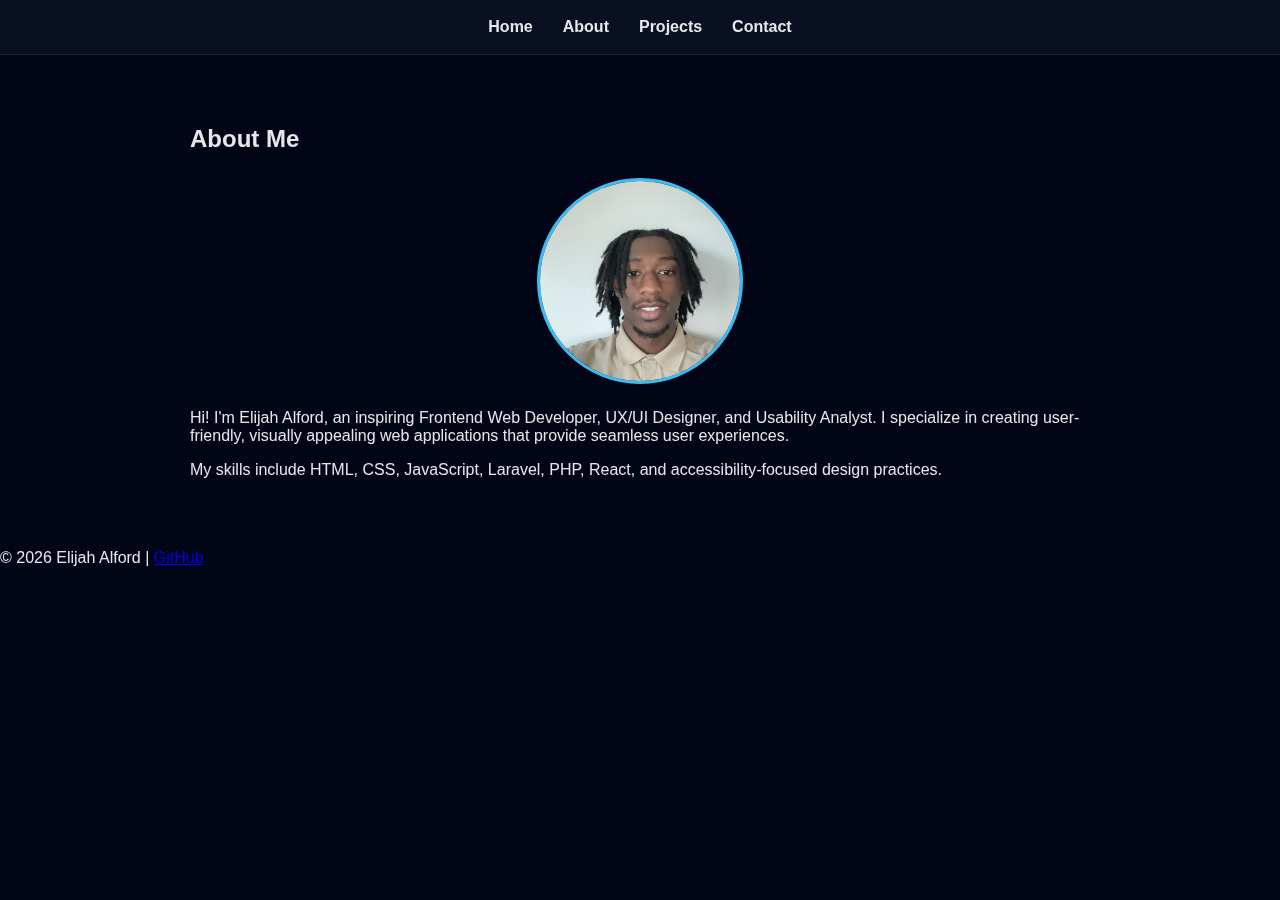
<file: about.html>
<!DOCTYPE html>
<html lang="en">
<head>
  <meta charset="UTF-8">
  <meta name="viewport" content="width=device-width, initial-scale=1.0">
  <title>About | Elijah Alford</title>
  <link rel="stylesheet" href="style.css">
</head>
<body>

  <!-- Navbar -->
  <nav>
    <ul>
      <li><a href="index.html">Home</a></li>
      <li><a href="about.html">About</a></li>
      <li><a href="projects.html">Projects</a></li>
      <li><a href="contact.html">Contact</a></li>
    </ul>
  </nav>

  <!-- About Section -->
  <section class="about">
    <h2>About Me</h2>
    <img src="images/profile1.jpg" alt="Elijah Alford" class="profile-pic">
    <p>Hi! I'm Elijah Alford, an inspiring Frontend Web Developer, UX/UI Designer, and Usability Analyst. I specialize in creating user-friendly, visually appealing web applications that provide seamless user experiences.</p>
    <p>My skills include HTML, CSS, JavaScript, Laravel, PHP, React, and accessibility-focused design practices.</p>
  </section>

  <footer>
    <p>© 2026 Elijah Alford | <a href="https://github.com/ElijahAlford765">GitHub</a></p>
  </footer>

</body>
</html>
</file>
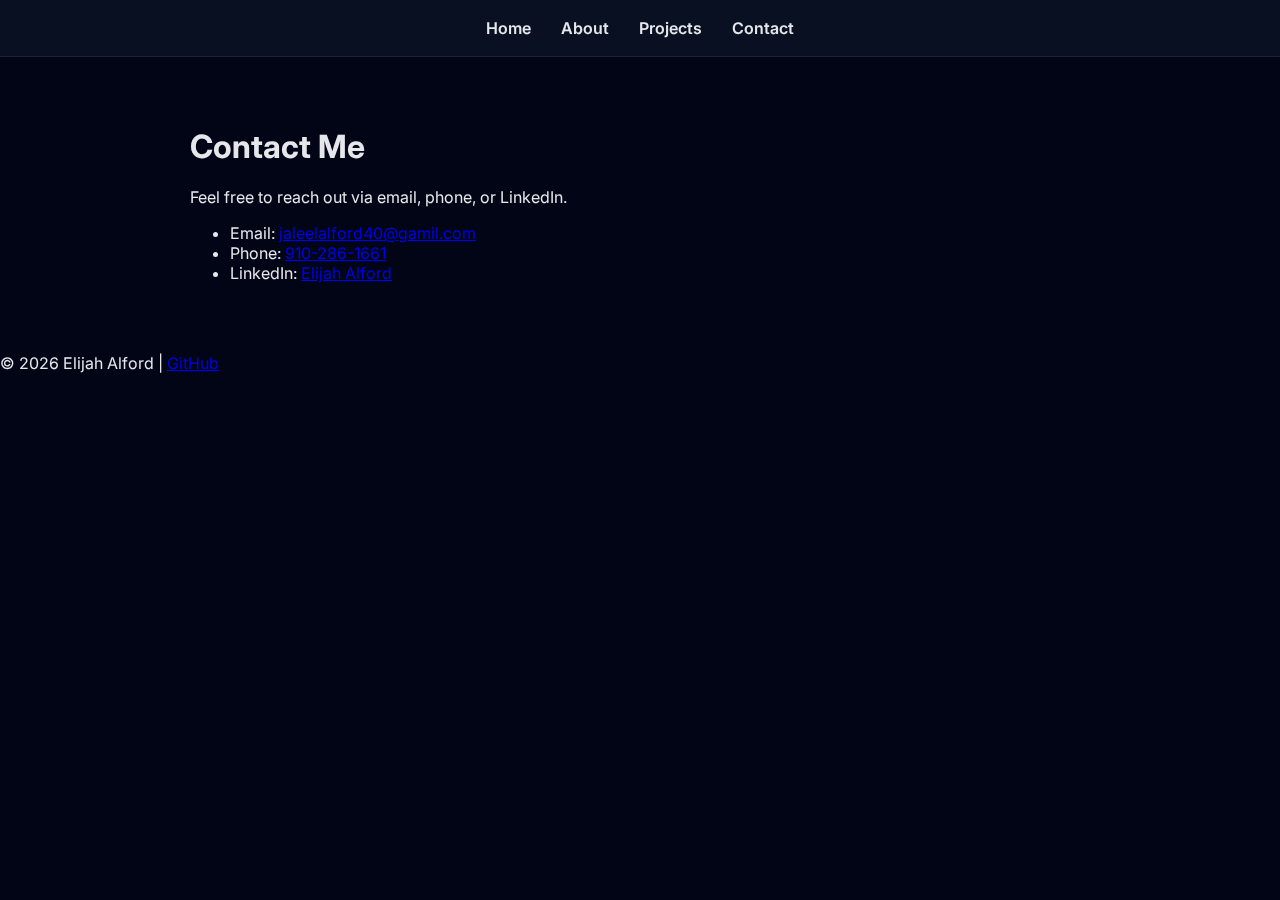
<file: contact.html>
<!DOCTYPE html>
<html lang="en">
<head>
  <meta charset="UTF-8">
  <meta name="viewport" content="width=device-width, initial-scale=1.0">
  <title>Contact | Elijah Alford Portfolio</title>
  <link rel="stylesheet" href="style.css">
    <script src="script.js" defer></script>
  <link href="https://fonts.googleapis.com/css2?family=Inter:wght@400;600;700&display=swap" rel="stylesheet">
</head>
<body>

  <!-- Navbar -->
  <nav>
    <ul>
      <li><a href="index.html">Home</a></li>
      <li><a href="about.html">About</a></li>
      <li><a href="projects.html">Projects</a></li>
      <li><a href="contact.html">Contact</a></li>
    </ul>
  </nav>

  <!-- Contact Section -->
  <section class="contact">
    <h1>Contact Me</h1>
    <p>Feel free to reach out via email, phone, or LinkedIn.</p>

    <ul class="contact-info">
      <li>Email: <a href="mailto:jaleelalford40@gamil.com">jaleelalford40@gamil.com</a></li>
      <li>Phone: <a href="tel:+19102861661">910-286-1661</a></li>
      <li>LinkedIn: <a href="https://www.linkedin.com/in/elijah-alford-594579260/" target="_blank">Elijah Alford</a></li>
    </ul>
  </section>

  <!-- Footer -->
  <footer>
    <p>© 2026 Elijah Alford | <a href="https://github.com/ElijahAlford765">GitHub</a></p>
  </footer>

</body>
</html>
</file>
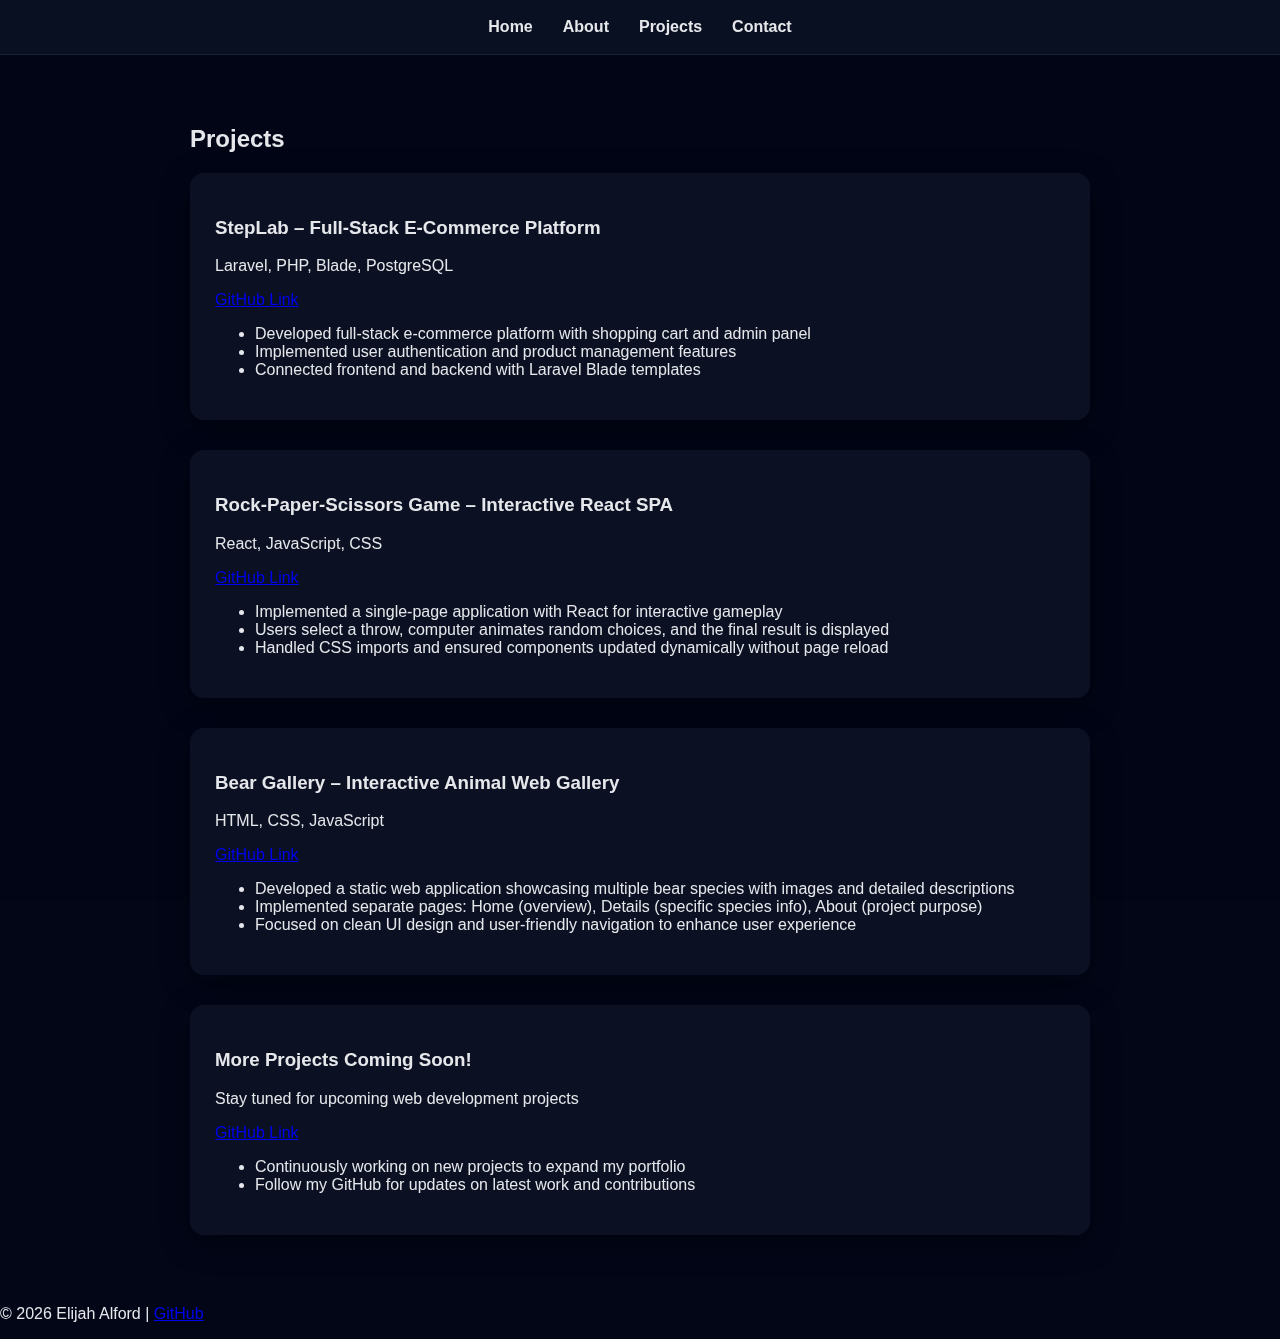
<file: projects.html>
<!DOCTYPE html>
<html lang="en">
<head>
  <meta charset="UTF-8">
  <meta name="viewport" content="width=device-width, initial-scale=1.0">
  <title>Projects | Elijah Alford</title>
  <link rel="stylesheet" href="style.css">
</head>
<body>

  <!-- Navbar -->
  <nav>
    <ul>
      <li><a href="index.html">Home</a></li>
      <li><a href="about.html">About</a></li>
      <li><a href="projects.html">Projects</a></li>
      <li><a href="contact.html">Contact</a></li>
    </ul>
  </nav>

  <!-- Projects Section -->
  <section class="projects">
    <h2>Projects</h2>

    <div class="project-card">
      <h3>StepLab – Full-Stack E-Commerce Platform</h3>
      <p>Laravel, PHP, Blade, PostgreSQL</p>
      <p><a href="https://github.com/ElijahAlford765/laravel-ecommerce-GoodShoe">GitHub Link</a></p>
      <ul>
        <li>Developed full-stack e-commerce platform with shopping cart and admin panel</li>
        <li>Implemented user authentication and product management features</li>
        <li>Connected frontend and backend with Laravel Blade templates</li>
      </ul>
    </div>

    <div class="project-card">
  <h3>Rock-Paper-Scissors Game – Interactive React SPA</h3>
  <p>React, JavaScript, CSS</p>
  <p><a href="https://github.com/ElijahAlford765/Rock_Paper_Scissors">GitHub Link</a></p>
  <ul>
    <li>Implemented a single-page application with React for interactive gameplay</li>
    <li>Users select a throw, computer animates random choices, and the final result is displayed</li>
    <li>Handled CSS imports and ensured components updated dynamically without page reload</li>
  </ul>
</div>

    <div class="project-card">
      <h3>Bear Gallery – Interactive Animal Web Gallery</h3>
      <p>HTML, CSS, JavaScript</p>
      <p><a href="https://github.com/ElijahAlford765/Bear-gallery">GitHub Link</a></p>
      <ul>
        <li>Developed a static web application showcasing multiple bear species with images and detailed descriptions</li>
        <li>Implemented separate pages: Home (overview), Details (specific species info), About (project purpose)</li>
        <li>Focused on clean UI design and user-friendly navigation to enhance user experience</li>
      </ul>
    </div>

    <div class="project-card">
  <h3>More Projects Coming Soon!</h3>
  <p>Stay tuned for upcoming web development projects</p>
  <p><a href="https://github.com/ElijahAlford765">GitHub Link</a></p>
  <ul>
    <li>Continuously working on new projects to expand my portfolio</li>
    <li>Follow my GitHub for updates on latest work and contributions</li>
  </ul>
</div>

  </section>

  <footer>
    <p>© 2026 Elijah Alford | <a href="https://github.com/ElijahAlford765">GitHub</a></p>
  </footer>

</body>
</html>
</file>
<file: style.css>
/* ===== Global ===== */
body {
  font-family: 'Inter', sans-serif;
  margin: 0;
  padding: 0;
  color: #e5e7eb;
  background: #020617;
  overflow-x: hidden;
}

/* ===== Video Background ===== */
#bg-video {
  position: fixed;
  top: 0;
  left: 0;
  width: 100%;
  height: 100%;
  object-fit: cover;
  z-index: -2;
}

/* dark overlay for readability */
body::before {
  content: "";
  position: fixed;
  inset: 0;
  background: rgba(2, 6, 23, 0.75);
  z-index: -1;
}

/* ===== Navigation ===== */
nav ul {
  display: flex;
  list-style: none;
  justify-content: center;
  gap: 30px;
  padding: 18px 0;
  margin: 0;
  backdrop-filter: blur(12px);
  background: rgba(15, 23, 42, 0.6);
  border-bottom: 1px solid rgba(255,255,255,0.08);
}

nav ul li a {
  text-decoration: none;
  color: #e5e7eb;
  font-weight: 600;
  transition: 0.3s;
}

nav ul li a:hover {
  color: #38bdf8;
}

/* ===== Sections ===== */
.hero, .about, .projects, .contact {
  max-width: 900px;
  margin: 70px auto;
  padding: 0 20px;
}

/* ===== Hero ===== */
.hero {
  text-align: center;
  padding: 90px 25px;
  background: rgba(15, 23, 42, 0.65);
  border-radius: 16px;
  backdrop-filter: blur(14px);
  box-shadow: 0 10px 40px rgba(0,0,0,0.4);
}

.hero h1 {
  font-size: 2.7rem;
  margin-bottom: 10px;
}

.hero p {
  font-size: 1.2rem;
  color: #cbd5f5;
}

/* ===== Buttons ===== */
.btn {
  display: inline-block;
  background: #38bdf8;
  color: #020617;
  padding: 12px 22px;
  border-radius: 8px;
  margin: 8px;
  text-decoration: none;
  font-weight: 600;
  transition: all 0.3s ease;
}

.btn:hover {
  transform: translateY(-3px);
  background: #0ea5e9;
  box-shadow: 0 8px 20px rgba(56,189,248,0.4);
}

/* ===== Profile Image ===== */
.profile-pic {
  width: 200px;
  height: 200px;
  border-radius: 50%;
  object-fit: cover;
  display: block;
  margin: 25px auto;
  border: 3px solid #38bdf8;
}

/* ===== Project Cards ===== */
.project-card {
  background: rgba(15, 23, 42, 0.7);
  border-radius: 14px;
  padding: 25px;
  margin-bottom: 30px;
  backdrop-filter: blur(10px);
  box-shadow: 0 8px 30px rgba(0,0,0,0.4);
  transition: 0.3s;
}

.project-card:hover {
  transform: translateY(-6px);
}

/* ===== Footer ===== */
.footer {
  text-align: center;
  padding: 25px;
  color: #94a3b8;
  background: rgba(15, 23, 42, 0.6);
  margin-top: 60px;
}
</file>
